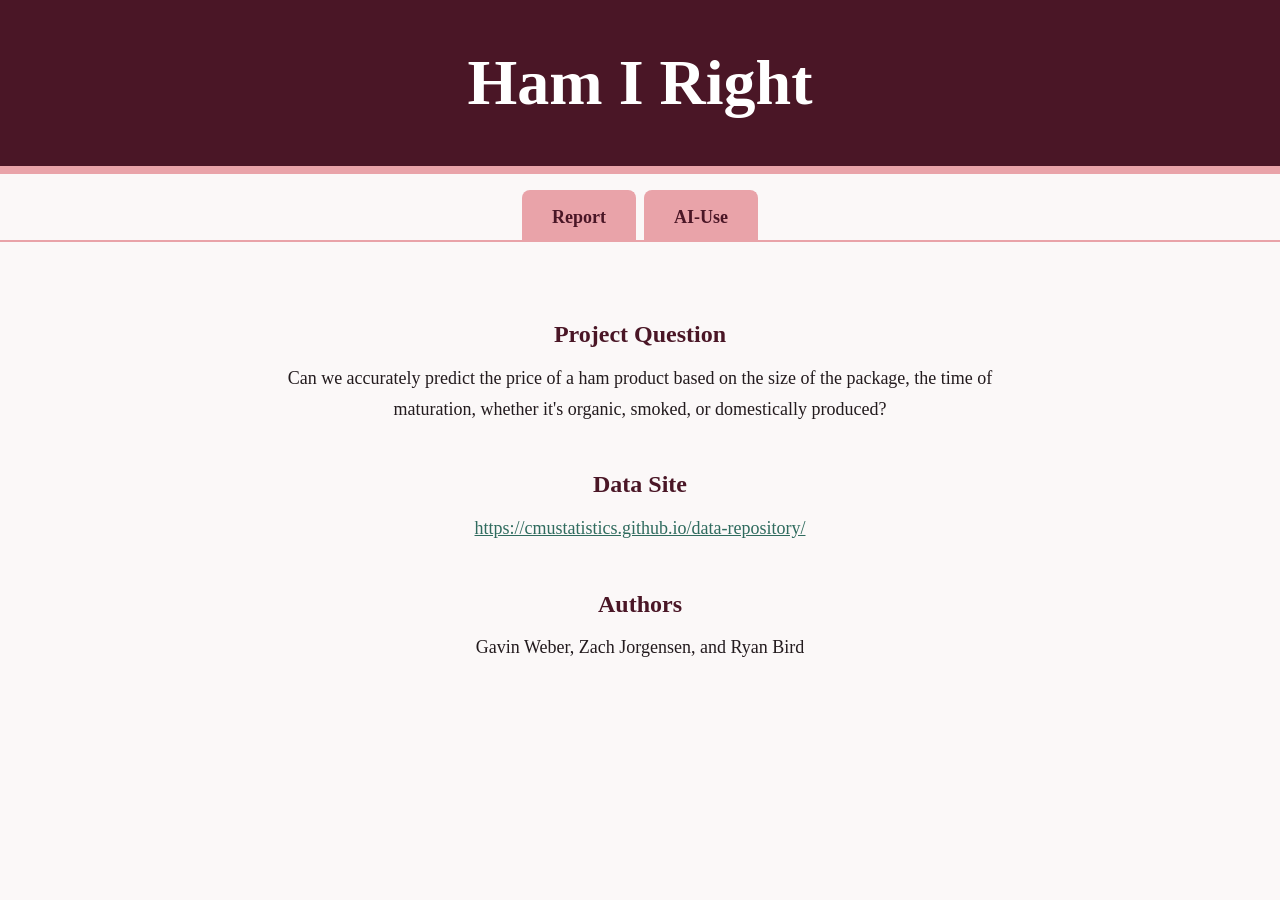
<file: index.html>
<!DOCTYPE html>
<html lang="en">
<head>
  <meta charset="UTF-8">
  <meta name="viewport" content="width=device-width, initial-scale=1.0">
  <title>Ham I Right</title>
  <link rel="stylesheet" href="css/style.css">
</head>
<body>
  <header class="title-bar">
    <h1>Ham I Right</h1>
  </header>

  <nav class="tabs" aria-label="Project pages">
    <a href="files/Ham_I_Right_report.html">Report</a>
    <a href="files/ai-use.html">AI-Use</a>
  </nav>

  <main>
    <section>
      <h2>Project Question</h2>
      <p>Can we accurately predict the price of a ham product based on the size of the package, the time of maturation, whether it's organic, smoked, or domestically produced?</p>
    </section>

    <section>
      <h2>Data Site</h2>
      <p><a href="https://cmustatistics.github.io/data-repository/" target="_blank" rel="noopener">https://cmustatistics.github.io/data-repository/</a></p>
    </section>

    <section>
      <h2>Authors</h2>
      <p>Gavin Weber, Zach Jorgensen, and Ryan Bird</p>
    </section>
  </main>
</body>
</html>
</file>
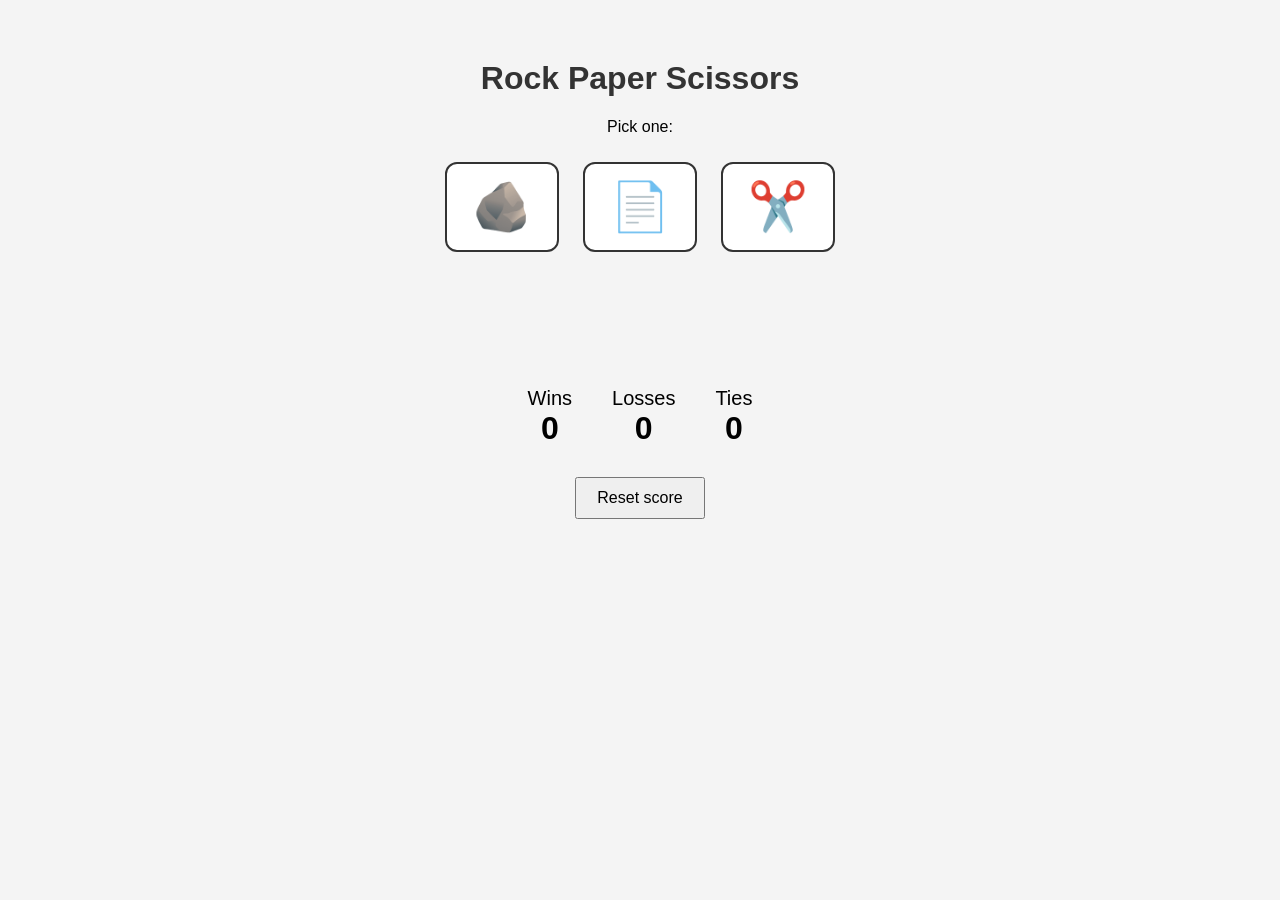
<file: Index.html>
<!DOCTYPE html>
<html lang="en">
<head>
  <meta charset="UTF-8">
  <meta name="viewport" content="width=device-width, initial-scale=1.0">
  <title>Rock Paper Scissors</title>
  <style>
    body {
      font-family: Arial, sans-serif;
      text-align: center;
      margin-top: 60px;
      background-color: #f4f4f4;
    }
    h1 {
      color: #333;
    }
    .choices button {
      font-size: 48px;
      margin: 10px;
      padding: 15px 25px;
      cursor: pointer;
      border: 2px solid #333;
      border-radius: 12px;
      background: white;
    }
    .choices button:hover {
      background: #e0e0e0;
    }
    #result {
      font-size: 24px;
      margin: 30px 0 10px;
      min-height: 30px;
    }
    #picks {
      font-size: 18px;
      color: #555;
      min-height: 25px;
    }
    .scoreboard {
      display: flex;
      justify-content: center;
      gap: 40px;
      margin: 30px 0;
      font-size: 20px;
    }
    .scoreboard span {
      font-weight: bold;
      font-size: 32px;
      display: block;
    }
    #reset {
      padding: 10px 20px;
      font-size: 16px;
      cursor: pointer;
    }
  </style>
</head>
<body>
  <h1>Rock Paper Scissors</h1>
  <p>Pick one:</p>

  <div class="choices">
    <button onclick="play('rock')">🪨</button>
    <button onclick="play('paper')">📄</button>
    <button onclick="play('scissors')">✂️</button>
  </div>

  <div id="result"></div>
  <div id="picks"></div>

  <div class="scoreboard">
    <div>Wins<span id="wins">0</span></div>
    <div>Losses<span id="losses">0</span></div>
    <div>Ties<span id="ties">0</span></div>
  </div>

  <button id="reset" onclick="resetScore()">Reset score</button>

  <script>
    let wins = 0;
    let losses = 0;
    let ties = 0;

    const options = ['rock', 'paper', 'scissors'];
    const emojis = { rock: '🪨', paper: '📄', scissors: '✂️' };

    function play(playerChoice) {
      const computerChoice = options[Math.floor(Math.random() * 3)];
      let message;

      if (playerChoice === computerChoice) {
        ties++;
        message = "It's a tie!";
      } else if (
        (playerChoice === 'rock' && computerChoice === 'scissors') ||
        (playerChoice === 'paper' && computerChoice === 'rock') ||
        (playerChoice === 'scissors' && computerChoice === 'paper')
      ) {
        wins++;
        message = 'You win!';
      } else {
        losses++;
        message = 'You lose!';
      }

      document.getElementById('result').textContent = message;
      document.getElementById('picks').textContent =
        'You: ' + emojis[playerChoice] + '   Computer: ' + emojis[computerChoice];
      updateScore();
    }

    function updateScore() {
      document.getElementById('wins').textContent = wins;
      document.getElementById('losses').textContent = losses;
      document.getElementById('ties').textContent = ties;
    }

    function resetScore() {
      wins = 0;
      losses = 0;
      ties = 0;
      document.getElementById('result').textContent = '';
      document.getElementById('picks').textContent = '';
      updateScore();
    }
  </script>
</body>
</html>
</file>
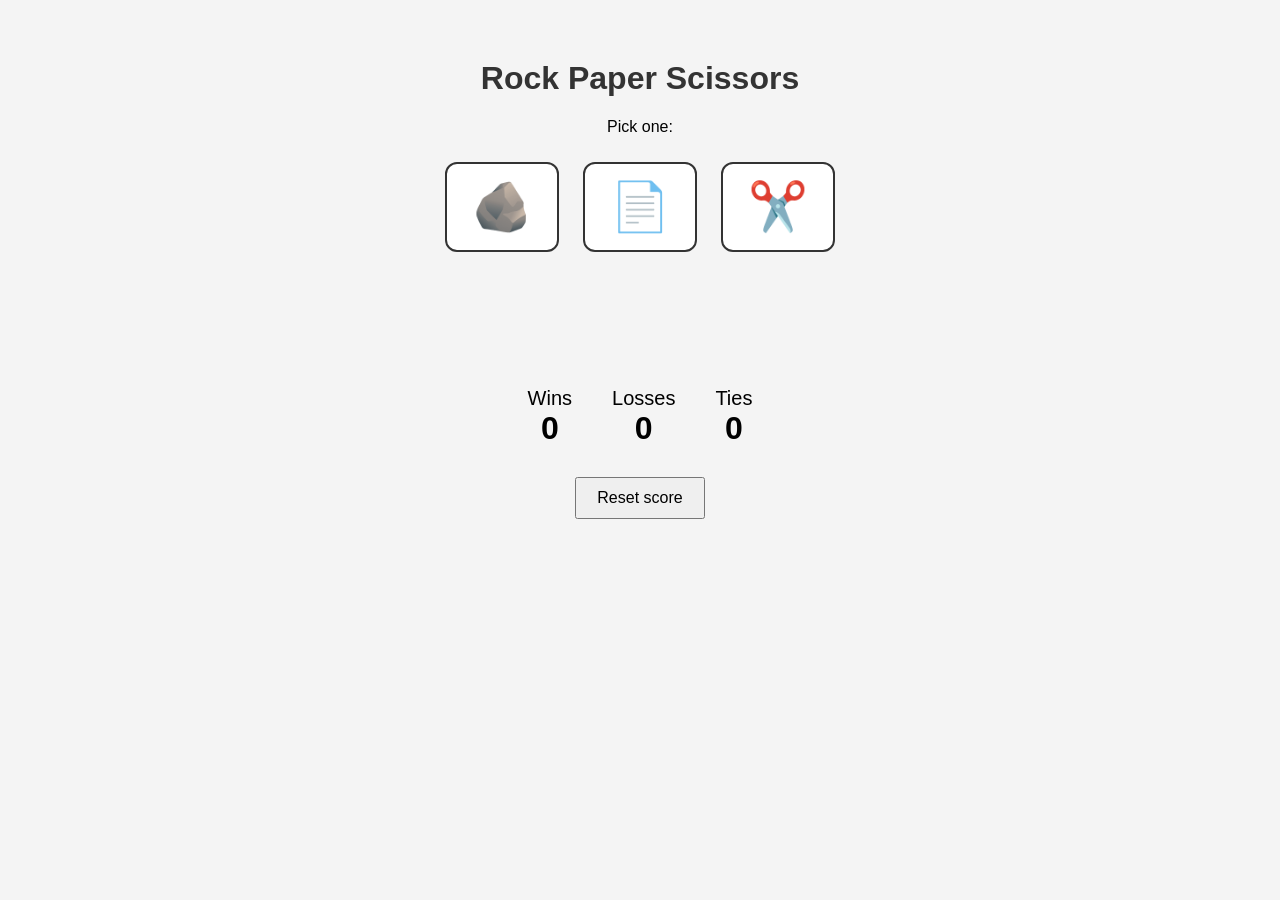
<file: 330.html>
<!DOCTYPE html>
<html lang="en">
<head>
  <meta charset="UTF-8">
  <meta name="viewport" content="width=device-width, initial-scale=1.0">
  <title>Rock Paper Scissors</title>
  <style>
    body {
      font-family: Arial, sans-serif;
      text-align: center;
      margin-top: 60px;
      background-color: #f4f4f4;
    }
    h1 {
      color: #333;
    }
    .choices button {
      font-size: 48px;
      margin: 10px;
      padding: 15px 25px;
      cursor: pointer;
      border: 2px solid #333;
      border-radius: 12px;
      background: white;
    }
    .choices button:hover {
      background: #e0e0e0;
    }
    #result {
      font-size: 24px;
      margin: 30px 0 10px;
      min-height: 30px;
    }
    #picks {
      font-size: 18px;
      color: #555;
      min-height: 25px;
    }
    .scoreboard {
      display: flex;
      justify-content: center;
      gap: 40px;
      margin: 30px 0;
      font-size: 20px;
    }
    .scoreboard span {
      font-weight: bold;
      font-size: 32px;
      display: block;
    }
    #reset {
      padding: 10px 20px;
      font-size: 16px;
      cursor: pointer;
    }
  </style>
</head>
<body>
  <h1>Rock Paper Scissors</h1>
  <p>Pick one:</p>

  <div class="choices">
    <button onclick="play('rock')">🪨</button>
    <button onclick="play('paper')">📄</button>
    <button onclick="play('scissors')">✂️</button>
  </div>

  <div id="result"></div>
  <div id="picks"></div>

  <div class="scoreboard">
    <div>Wins<span id="wins">0</span></div>
    <div>Losses<span id="losses">0</span></div>
    <div>Ties<span id="ties">0</span></div>
  </div>

  <button id="reset" onclick="resetScore()">Reset score</button>

  <script>
    let wins = 0;
    let losses = 0;
    let ties = 0;

    const options = ['rock', 'paper', 'scissors'];
    const emojis = { rock: '🪨', paper: '📄', scissors: '✂️' };

    function play(playerChoice) {
      const computerChoice = options[Math.floor(Math.random() * 3)];
      let message;

      if (playerChoice === computerChoice) {
        ties++;
        message = "It's a tie!";
      } else if (
        (playerChoice === 'rock' && computerChoice === 'scissors') ||
        (playerChoice === 'paper' && computerChoice === 'rock') ||
        (playerChoice === 'scissors' && computerChoice === 'paper')
      ) {
        wins++;
        message = 'You win!';
      } else {
        losses++;
        message = 'You lose!';
      }

      document.getElementById('result').textContent = message;
      document.getElementById('picks').textContent =
        'You: ' + emojis[playerChoice] + '   Computer: ' + emojis[computerChoice];
      updateScore();
    }

    function updateScore() {
      document.getElementById('wins').textContent = wins;
      document.getElementById('losses').textContent = losses;
      document.getElementById('ties').textContent = ties;
    }

    function resetScore() {
      wins = 0;
      losses = 0;
      ties = 0;
      document.getElementById('result').textContent = '';
      document.getElementById('picks').textContent = '';
      updateScore();
    }
  </script>
</body>
</html>
</file>
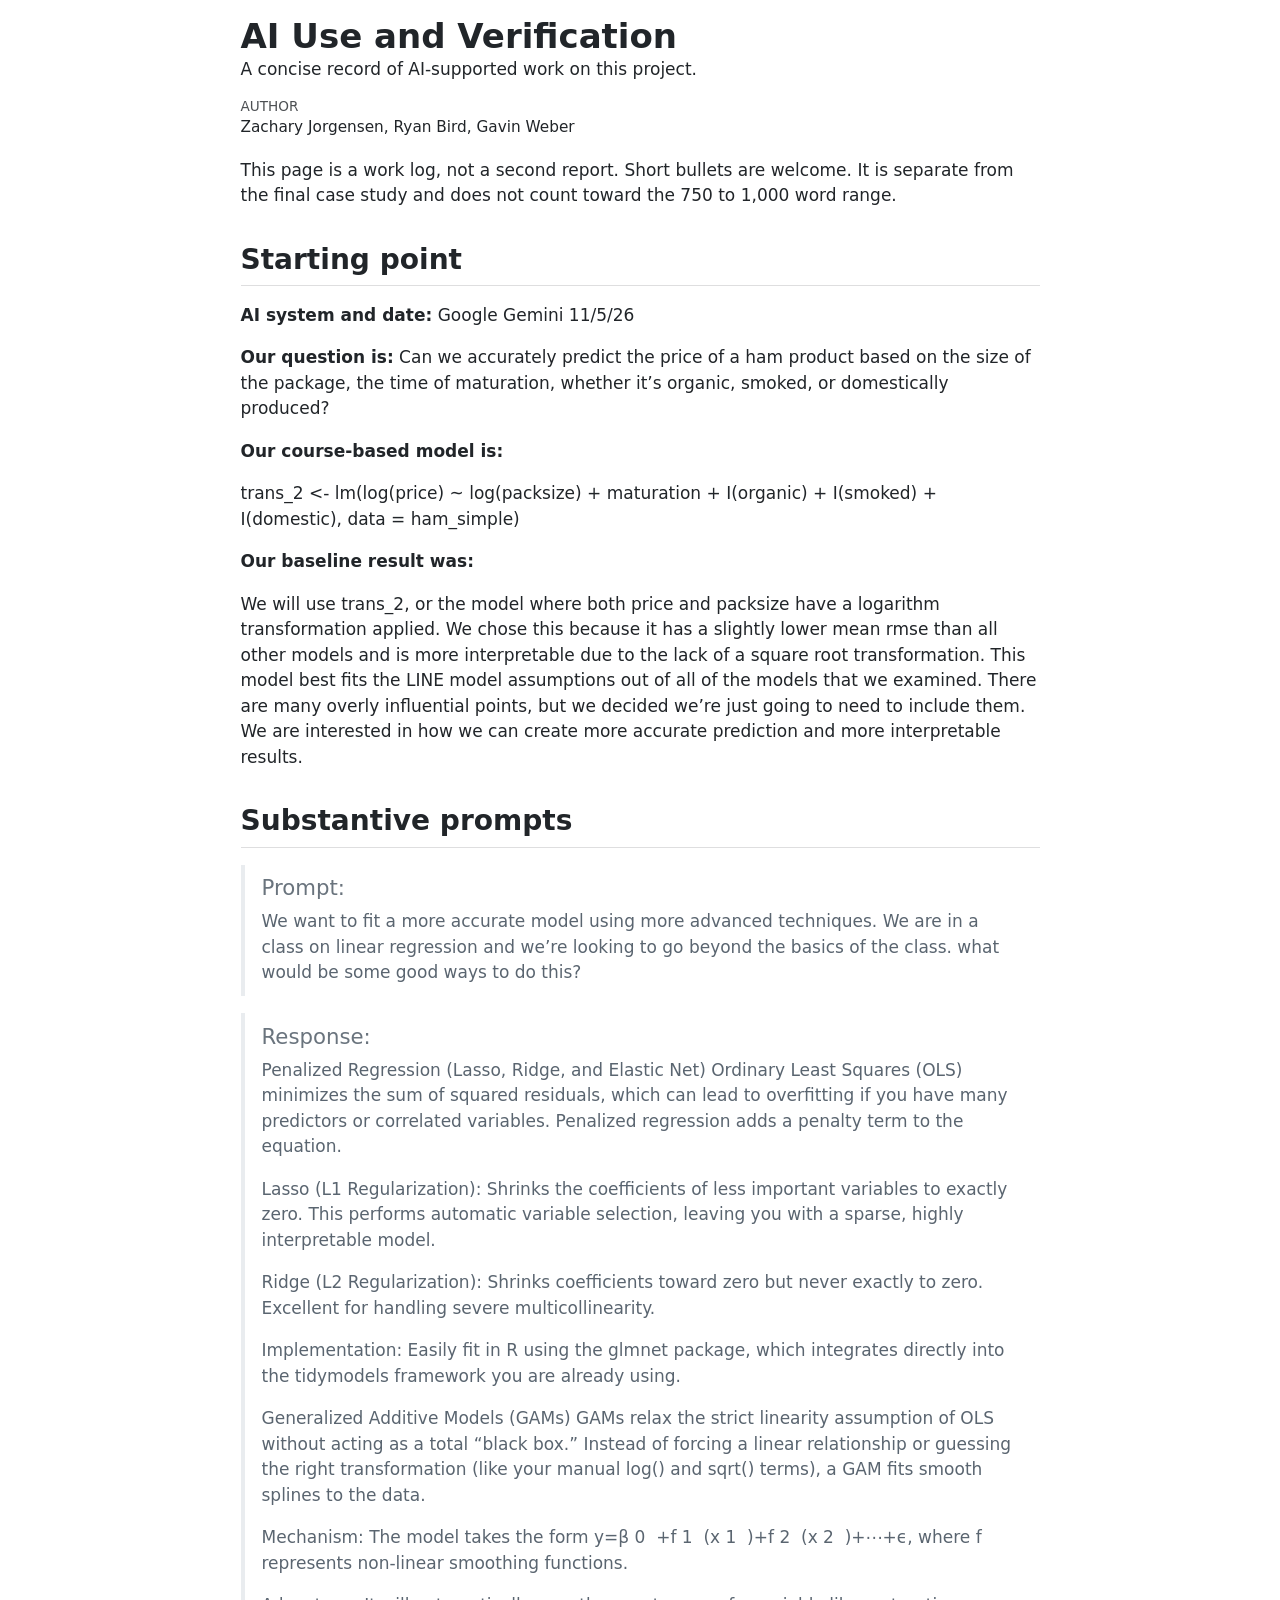
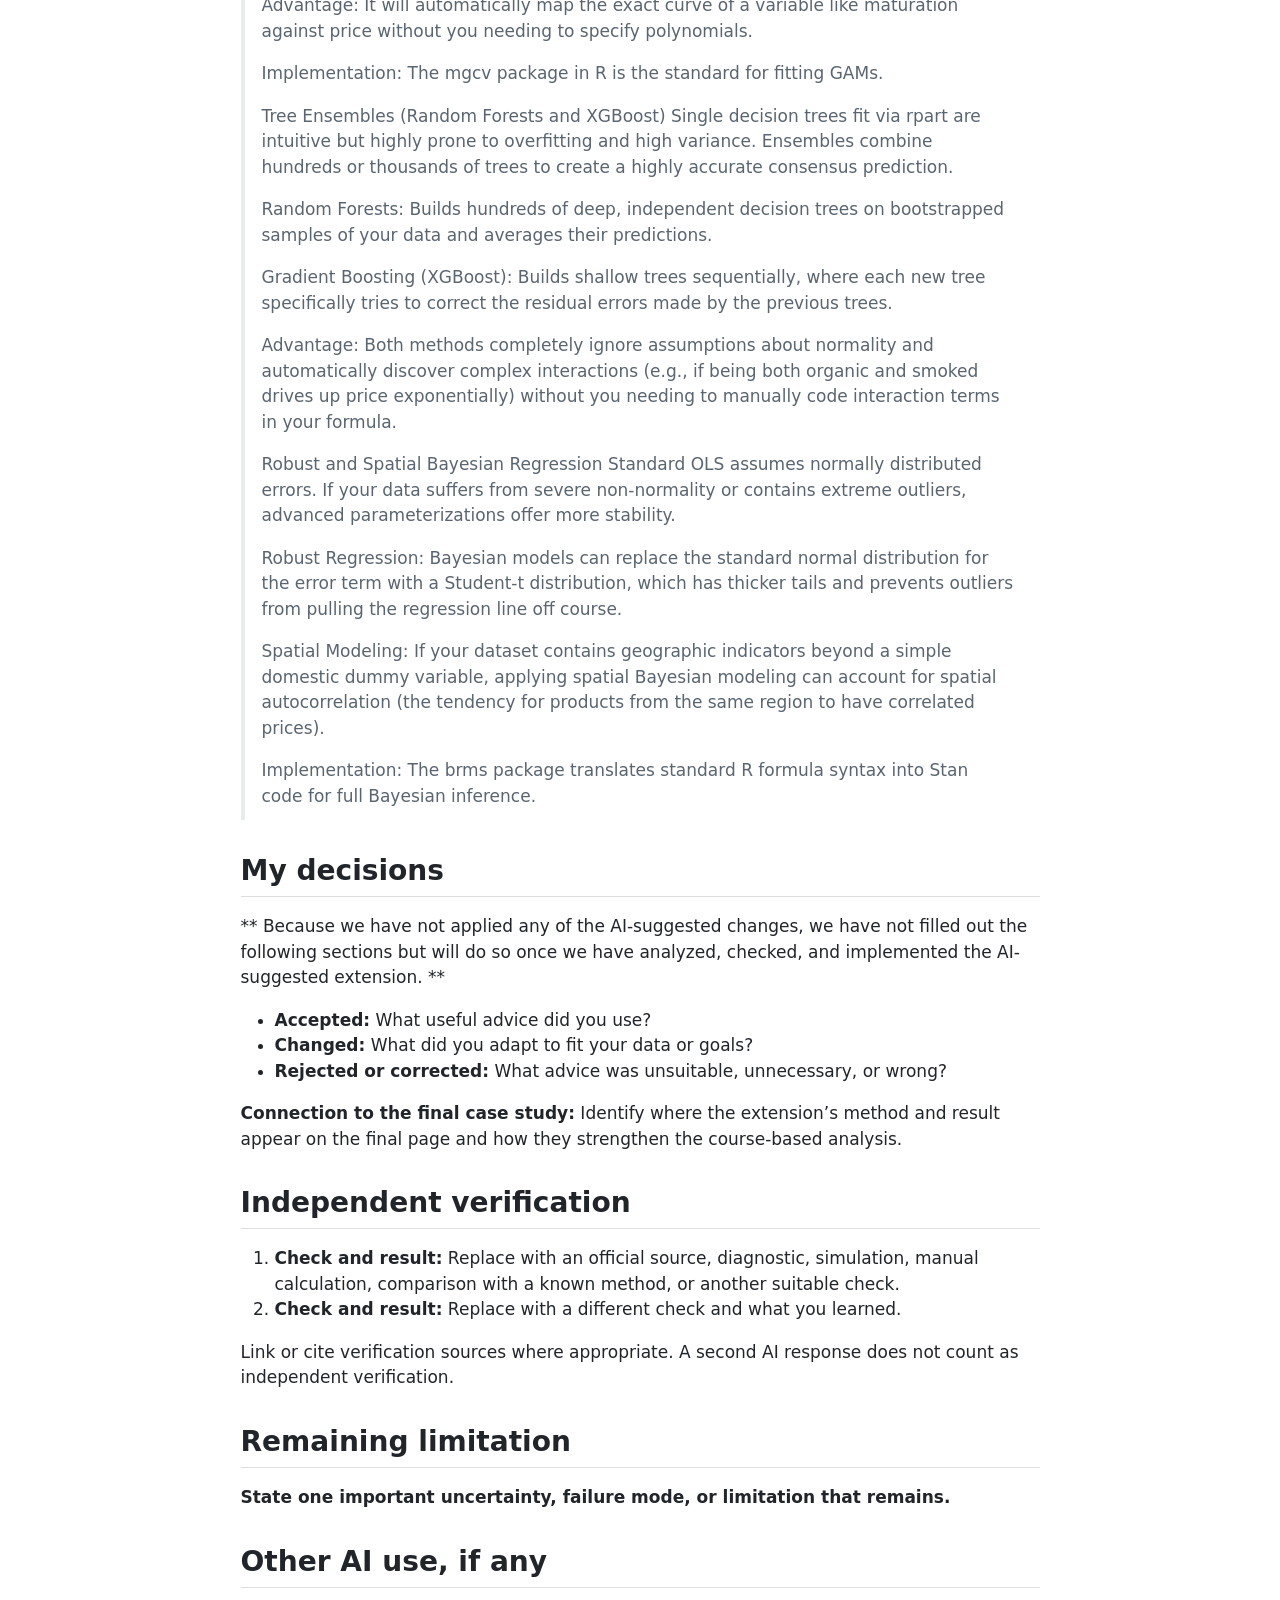
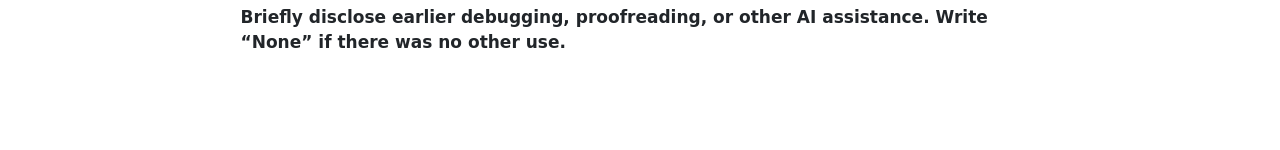
<file: files/ai-use.html>
<!DOCTYPE html>
<html xmlns="http://www.w3.org/1999/xhtml" lang="en" xml:lang="en"><head>

<meta charset="utf-8">
<meta name="generator" content="quarto-1.11.9">

<meta name="viewport" content="width=device-width, initial-scale=1.0, user-scalable=yes">

<meta name="author" content="Zachary Jorgensen, Ryan Bird, Gavin Weber">
<meta name="description" content="A concise record of AI-supported work on this project.">

<title>AI Use and Verification</title>
<style>
/* Default styles provided by pandoc.
** See https://pandoc.org/MANUAL.html#variables-for-html for config info.
*/
span.smallcaps{font-variant: small-caps;}
div.columns{display: flex; gap: 1.5em;}
div.column{flex: auto;}
@media screen {
div.columns{gap: min(4vw, 1.5em);}
div.column{overflow-x: auto;}
}
div.hanging-indent{margin-left: 1.5em; text-indent: -1.5em;}
ul.task-list{list-style: none;}
ul.task-list li input[type="checkbox"] {
  width: 0.8em;
  margin: 0 0.8em 0.2em -1em; /* quarto-specific, see https://github.com/quarto-dev/quarto-cli/issues/4556 */ 
  vertical-align: middle;
}
</style>


<script src="ai-use_files/libs/clipboard/clipboard.min.js"></script>
<script src="ai-use_files/libs/quarto-html/quarto.js" type="module"></script>
<script src="ai-use_files/libs/quarto-html/tabsets/tabsets.js" type="module"></script>
<script src="ai-use_files/libs/quarto-html/scrollable-regions/scrollable-regions.js" type="module"></script>
<script src="ai-use_files/libs/quarto-html/popper.min.js"></script>
<script src="ai-use_files/libs/quarto-html/tippy.umd.min.js"></script>
<script src="ai-use_files/libs/quarto-html/anchor.min.js"></script>
<link href="ai-use_files/libs/quarto-html/tippy.css" rel="stylesheet">
<link href="ai-use_files/libs/quarto-html/quarto-syntax-highlighting-63b5708e65d6cd79cd7618c58d0c21e7.css" rel="stylesheet" id="quarto-text-highlighting-styles">
<script src="ai-use_files/libs/bootstrap/bootstrap.min.js"></script>
<link href="ai-use_files/libs/bootstrap/bootstrap-icons.css" rel="stylesheet">
<link href="ai-use_files/libs/bootstrap/bootstrap-943e08653f4bd8ac7ab9292bfc489267.min.css" rel="stylesheet" append-hash="true" id="quarto-bootstrap" data-mode="light">


</head>

<body class="fullcontent quarto-light"><a id="quarto-skip-link" class="visually-hidden-focusable" href="#quarto-document-content">Skip to main content</a>

<div id="quarto-content" class="page-columns page-rows-contents page-layout-article">

<main class="content" id="quarto-document-content" tabindex="-1">

<header id="title-block-header" class="quarto-title-block default">
<div class="quarto-title">
<h1 class="title">AI Use and Verification</h1>
</div>

<div>
  <div class="description">
    A concise record of AI-supported work on this project.
  </div>
</div>


<div class="quarto-title-meta">

    <div>
    <div class="quarto-title-meta-heading">Author</div>
    <div class="quarto-title-meta-contents">
             <p>Zachary Jorgensen, Ryan Bird, Gavin Weber </p>
          </div>
  </div>
    
  
    
  </div>
  


</header>


<p>This page is a work log, not a second report. Short bullets are welcome. It is separate from the final case study and does not count toward the 750 to 1,000 word range.</p>
<section id="starting-point" class="level2">
<h2 class="anchored" data-anchor-id="starting-point">Starting point</h2>
<p><strong>AI system and date:</strong> Google Gemini 11/5/26</p>
<p><strong>Our question is:</strong> Can we accurately predict the price of a ham product based on the size of the package, the time of maturation, whether it’s organic, smoked, or domestically produced?</p>
<p><strong>Our course-based model is:</strong></p>
<p>trans_2 &lt;- lm(log(price) ~ log(packsize) + maturation + I(organic) + I(smoked) + I(domestic), data = ham_simple)</p>
<p><strong>Our baseline result was:</strong></p>
<p>We will use trans_2, or the model where both price and packsize have a logarithm transformation applied. We chose this because it has a slightly lower mean rmse than all other models and is more interpretable due to the lack of a square root transformation. This model best fits the LINE model assumptions out of all of the models that we examined. There are many overly influential points, but we decided we’re just going to need to include them. We are interested in how we can create more accurate prediction and more interpretable results.</p>
</section>
<section id="substantive-prompts" class="level2">
<h2 class="anchored" data-anchor-id="substantive-prompts">Substantive prompts</h2>
<blockquote class="blockquote">
<h4 id="prompt" class="anchored">Prompt:</h4>
<p>We want to fit a more accurate model using more advanced techniques. We are in a class on linear regression and we’re looking to go beyond the basics of the class. what would be some good ways to do this?</p>
</blockquote>
<blockquote class="blockquote">
<h4 id="response" class="anchored">Response:</h4>
<p>Penalized Regression (Lasso, Ridge, and Elastic Net) Ordinary Least Squares (OLS) minimizes the sum of squared residuals, which can lead to overfitting if you have many predictors or correlated variables. Penalized regression adds a penalty term to the equation.</p>
<p>Lasso (L1 Regularization): Shrinks the coefficients of less important variables to exactly zero. This performs automatic variable selection, leaving you with a sparse, highly interpretable model.</p>
<p>Ridge (L2 Regularization): Shrinks coefficients toward zero but never exactly to zero. Excellent for handling severe multicollinearity.</p>
<p>Implementation: Easily fit in R using the glmnet package, which integrates directly into the tidymodels framework you are already using.</p>
<p>Generalized Additive Models (GAMs) GAMs relax the strict linearity assumption of OLS without acting as a total “black box.” Instead of forcing a linear relationship or guessing the right transformation (like your manual log() and sqrt() terms), a GAM fits smooth splines to the data.</p>
<p>Mechanism: The model takes the form y=β 0 ​ +f 1 ​ (x 1 ​ )+f 2 ​ (x 2 ​ )+⋯+ϵ, where f represents non-linear smoothing functions.</p>
<p>Advantage: It will automatically map the exact curve of a variable like maturation against price without you needing to specify polynomials.</p>
<p>Implementation: The mgcv package in R is the standard for fitting GAMs.</p>
<p>Tree Ensembles (Random Forests and XGBoost) Single decision trees fit via rpart are intuitive but highly prone to overfitting and high variance. Ensembles combine hundreds or thousands of trees to create a highly accurate consensus prediction.</p>
<p>Random Forests: Builds hundreds of deep, independent decision trees on bootstrapped samples of your data and averages their predictions.</p>
<p>Gradient Boosting (XGBoost): Builds shallow trees sequentially, where each new tree specifically tries to correct the residual errors made by the previous trees.</p>
<p>Advantage: Both methods completely ignore assumptions about normality and automatically discover complex interactions (e.g., if being both organic and smoked drives up price exponentially) without you needing to manually code interaction terms in your formula.</p>
<p>Robust and Spatial Bayesian Regression Standard OLS assumes normally distributed errors. If your data suffers from severe non-normality or contains extreme outliers, advanced parameterizations offer more stability.</p>
<p>Robust Regression: Bayesian models can replace the standard normal distribution for the error term with a Student-t distribution, which has thicker tails and prevents outliers from pulling the regression line off course.</p>
<p>Spatial Modeling: If your dataset contains geographic indicators beyond a simple domestic dummy variable, applying spatial Bayesian modeling can account for spatial autocorrelation (the tendency for products from the same region to have correlated prices).</p>
<p>Implementation: The brms package translates standard R formula syntax into Stan code for full Bayesian inference.</p>
</blockquote>
</section>
<section id="my-decisions" class="level2">
<h2 class="anchored" data-anchor-id="my-decisions">My decisions</h2>
<p>** Because we have not applied any of the AI-suggested changes, we have not filled out the following sections but will do so once we have analyzed, checked, and implemented the AI-suggested extension. **</p>
<ul>
<li><strong>Accepted:</strong> What useful advice did you use?</li>
<li><strong>Changed:</strong> What did you adapt to fit your data or goals?</li>
<li><strong>Rejected or corrected:</strong> What advice was unsuitable, unnecessary, or wrong?</li>
</ul>
<p><strong>Connection to the final case study:</strong> Identify where the extension’s method and result appear on the final page and how they strengthen the course-based analysis.</p>
</section>
<section id="independent-verification" class="level2">
<h2 class="anchored" data-anchor-id="independent-verification">Independent verification</h2>
<ol type="1">
<li><strong>Check and result:</strong> Replace with an official source, diagnostic, simulation, manual calculation, comparison with a known method, or another suitable check.</li>
<li><strong>Check and result:</strong> Replace with a different check and what you learned.</li>
</ol>
<p>Link or cite verification sources where appropriate. A second AI response does not count as independent verification.</p>
</section>
<section id="remaining-limitation" class="level2">
<h2 class="anchored" data-anchor-id="remaining-limitation">Remaining limitation</h2>
<p><strong>State one important uncertainty, failure mode, or limitation that remains.</strong></p>
</section>
<section id="other-ai-use-if-any" class="level2">
<h2 class="anchored" data-anchor-id="other-ai-use-if-any">Other AI use, if any</h2>
<p><strong>Briefly disclose earlier debugging, proofreading, or other AI assistance. Write “None” if there was no other use.</strong></p>
</section>

</main>
<!-- /main column -->
<script id="quarto-html-after-body" type="application/javascript">
  window.document.addEventListener("DOMContentLoaded", function (event) {
    const icon = "";
    const anchorJS = new window.AnchorJS();
    anchorJS.options = {
      placement: 'right',
      icon: icon
    };
    anchorJS.add('.anchored');
    const isCodeAnnotation = (el) => {
      for (const clz of el.classList) {
        if (clz.startsWith('code-annotation-')) {                     
          return true;
        }
      }
      return false;
    }
    const onCopySuccess = function(e) {
      // button target
      const button = e.trigger;
      // don't keep focus
      button.blur();
      // flash "checked"
      button.classList.add('code-copy-button-checked');
      var currentTitle = button.getAttribute("title");
      button.setAttribute("title", "Copied!");
      let tooltip;
      if (window.bootstrap) {
        button.setAttribute("data-bs-toggle", "tooltip");
        button.setAttribute("data-bs-placement", "left");
        button.setAttribute("data-bs-title", "Copied!");
        tooltip = new bootstrap.Tooltip(button, 
          { trigger: "manual", 
            customClass: "code-copy-button-tooltip",
            offset: [0, -8]});
        tooltip.show();    
      }
      setTimeout(function() {
        if (tooltip) {
          tooltip.hide();
          button.removeAttribute("data-bs-title");
          button.removeAttribute("data-bs-toggle");
          button.removeAttribute("data-bs-placement");
        }
        button.setAttribute("title", currentTitle);
        button.classList.remove('code-copy-button-checked');
      }, 1000);
      // clear code selection
      e.clearSelection();
    }
    const getTextToCopy = function(trigger) {
      const outerScaffold = trigger.parentElement.cloneNode(true);
      const codeEl = outerScaffold.querySelector('code');
      for (const childEl of codeEl.children) {
        if (isCodeAnnotation(childEl)) {
          childEl.remove();
        }
      }
      return codeEl.innerText;
    }
    const clipboard = new window.ClipboardJS('.code-copy-button:not([data-in-quarto-modal])', {
      text: getTextToCopy
    });
    clipboard.on('success', onCopySuccess);
    if (window.document.getElementById('quarto-embedded-source-code-modal')) {
      const clipboardModal = new window.ClipboardJS('.code-copy-button[data-in-quarto-modal]', {
        text: getTextToCopy,
        container: window.document.getElementById('quarto-embedded-source-code-modal')
      });
      clipboardModal.on('success', onCopySuccess);
    }
      var localhostRegex = new RegExp(/^(?:http|https):\/\/localhost\:?[0-9]*\//);
      var mailtoRegex = new RegExp(/^mailto:/);
        var filterRegex = new RegExp('/' + window.location.host + '/');
      var isInternal = (href) => {
          return filterRegex.test(href) || localhostRegex.test(href) || mailtoRegex.test(href);
      }
      // Inspect non-navigation links and adorn them if external
      window.quartoDecorateExternalLinks = function (root) {
     var links = (root || window.document).querySelectorAll('a[href]:not(.nav-link):not(.navbar-brand):not(.toc-action):not(.sidebar-link):not(.sidebar-item-toggle):not(.pagination-link):not(.no-external):not([aria-hidden]):not(.dropdown-item):not(.quarto-navigation-tool):not(.about-link)');
      for (var i=0; i<links.length; i++) {
        const link = links[i];
        if (!isInternal(link.href)) {
          // undo the damage that might have been done by quarto-nav.js in the case of
          // links that we want to consider external
          if (link.dataset.originalHref !== undefined) {
            link.href = link.dataset.originalHref;
          }
          if (!link.classList.contains('no-external-icon')) {
          }
        }
      }
      };
      window.quartoDecorateExternalLinks(window.document);
    // Esc closes the popup (WCAG 1.4.13) and focus leaving both trigger and
    // popup closes it (WCAG 2.4.11); tippy handles neither for interactive popups.
    const hideOnEscAndFocusOut = {
      name: 'hideOnEscAndFocusOut',
      defaultValue: true,
      fn(instance) {
        const dismiss = () => {
          // A show scheduled by the trigger delay would otherwise reopen it
          instance.clearDelayTimeouts();
          instance.hide();
        };
        const onKeyDown = (event) => {
          if (event.key !== 'Escape') {
            return;
          }
          // Keep Esc from also reaching page handlers (e.g. reveal.js overview),
          // except an open reveal.js slide menu, which Esc should close too.
          // The menu handles keys only when its keyboard option is on.
          const menuHandlesEsc = window.Reveal?.getPlugin?.('menu')?.isOpen() &&
            window.Reveal.getConfig().menu?.keyboard !== false;
          if (!menuHandlesEsc) {
            event.stopPropagation();
          }
          if (instance.popper.contains(window.document.activeElement)) {
            // Disabled while refocusing so the focus trigger does not reopen it
            instance.disable();
            instance.reference.focus();
            instance.enable();
          }
          dismiss();
        };
        const onFocusOut = (event) => {
          const target = event.relatedTarget;
          if (target && !instance.reference.contains(target) &&
              !instance.popper.contains(target)) {
            dismiss();
          }
        };
        // On the trigger too: a click trigger (code-annotations: select) has no
        // blur handling. Attached for the instance's lifetime so leaving the
        // trigger also cancels a show still pending on the trigger delay.
        instance.reference.addEventListener('focusout', onFocusOut);
        return {
          onShow() {
            window.document.addEventListener('keydown', onKeyDown, true);
            instance.popper.addEventListener('focusout', onFocusOut);
          },
          onHide() {
            window.document.removeEventListener('keydown', onKeyDown, true);
            instance.popper.removeEventListener('focusout', onFocusOut);
          },
          onDestroy() {
            instance.reference.removeEventListener('focusout', onFocusOut);
          },
        };
      },
    };
    function tippyHover(el, contentFn, onTriggerFn, onUntriggerFn) {
      const config = {
        allowHTML: true,
        maxWidth: 500,
        delay: 100,
        arrow: false,
        appendTo: function(el) {
            return el.parentElement;
        },
        interactive: true,
        interactiveBorder: 10,
        theme: 'quarto',
        placement: 'bottom-start',
        plugins: [hideOnEscAndFocusOut],
      };
      if (contentFn) {
        config.content = contentFn;
      }
      if (onTriggerFn) {
        config.onTrigger = onTriggerFn;
      }
      if (onUntriggerFn) {
        config.onUntrigger = onUntriggerFn;
      }
      window.tippy(el, config); 
    }
    const noterefs = window.document.querySelectorAll('a[role="doc-noteref"]');
    for (var i=0; i<noterefs.length; i++) {
      const ref = noterefs[i];
      tippyHover(ref, function() {
        // use id or data attribute instead here
        let href = ref.getAttribute('data-footnote-href') || ref.getAttribute('href');
        try { href = new URL(href).hash; } catch {}
        const id = href.replace(/^#\/?/, "");
        const note = window.document.getElementById(id);
        if (note) {
          return note.innerHTML;
        } else {
          return "";
        }
      });
    }
    const xrefs = window.document.querySelectorAll('a.quarto-xref');
    const processXRef = (id, note) => {
      // Strip column container classes
      const stripColumnClz = (el) => {
        el.classList.remove("page-full", "page-columns");
        if (el.children) {
          for (const child of el.children) {
            stripColumnClz(child);
          }
        }
      }
      stripColumnClz(note)
      if (id === null || id.startsWith('sec-')) {
        // Special case sections, only their first couple elements
        const container = document.createElement("div");
        if (note.children && note.children.length > 2) {
          container.appendChild(note.children[0].cloneNode(true));
          for (let i = 1; i < note.children.length; i++) {
            const child = note.children[i];
            if (child.tagName === "P" && child.innerText === "") {
              continue;
            } else {
              container.appendChild(child.cloneNode(true));
              break;
            }
          }
          if (window.Quarto?.typesetMath) {
            window.Quarto.typesetMath(container);
          }
          return container.innerHTML
        } else {
          if (window.Quarto?.typesetMath) {
            window.Quarto.typesetMath(note);
          }
          return note.innerHTML;
        }
      } else {
        // Remove any anchor links if they are present
        const anchorLink = note.querySelector('a.anchorjs-link');
        if (anchorLink) {
          anchorLink.remove();
        }
        if (window.Quarto?.typesetMath) {
          window.Quarto.typesetMath(note);
        }
        if (note.classList.contains("callout")) {
          return note.outerHTML;
        } else {
          return note.innerHTML;
        }
      }
    }
    for (var i=0; i<xrefs.length; i++) {
      const xref = xrefs[i];
      tippyHover(xref, undefined, function(instance) {
        instance.disable();
        let url = xref.getAttribute('href');
        let hash = undefined; 
        if (url.startsWith('#')) {
          hash = url;
        } else {
          try { hash = new URL(url).hash; } catch {}
        }
        if (hash) {
          const id = hash.replace(/^#\/?/, "");
          const note = window.document.getElementById(id);
          if (note !== null) {
            try {
              const html = processXRef(id, note.cloneNode(true));
              instance.setContent(html);
            } finally {
              instance.enable();
              instance.show();
            }
          } else {
            // See if we can fetch this
            fetch(url.split('#')[0])
            .then(res => res.text())
            .then(html => {
              const parser = new DOMParser();
              const htmlDoc = parser.parseFromString(html, "text/html");
              const note = htmlDoc.getElementById(id);
              if (note !== null) {
                const html = processXRef(id, note);
                instance.setContent(html);
              } 
            }).finally(() => {
              instance.enable();
              instance.show();
            });
          }
        } else {
          // See if we can fetch a full url (with no hash to target)
          // This is a special case and we should probably do some content thinning / targeting
          fetch(url)
          .then(res => res.text())
          .then(html => {
            const parser = new DOMParser();
            const htmlDoc = parser.parseFromString(html, "text/html");
            const note = htmlDoc.querySelector('main.content');
            if (note !== null) {
              // This should only happen for chapter cross references
              // (since there is no id in the URL)
              // remove the first header
              if (note.children.length > 0 && note.children[0].tagName === "HEADER") {
                note.children[0].remove();
              }
              const html = processXRef(null, note);
              instance.setContent(html);
            } 
          }).finally(() => {
            instance.enable();
            instance.show();
          });
        }
      }, function(instance) {
      });
    }
        let selectedAnnoteEl;
        const selectorForAnnotation = ( cell, annotation) => {
          let cellAttr = 'data-code-cell="' + cell + '"';
          let lineAttr = 'data-code-annotation="' +  annotation + '"';
          const selector = 'span[' + cellAttr + '][' + lineAttr + ']';
          return selector;
        }
        const selectCodeLines = (annoteEl) => {
          const doc = window.document;
          const targetCell = annoteEl.getAttribute("data-target-cell");
          const targetAnnotation = annoteEl.getAttribute("data-target-annotation");
          const annoteSpan = window.document.querySelector(selectorForAnnotation(targetCell, targetAnnotation));
          const lines = annoteSpan.getAttribute("data-code-lines").split(",");
          const lineIds = lines.map((line) => {
            return targetCell + "-" + line;
          })
          // Each band is positioned against its own containing block, which is
          // not the offsetParent of the lines, so place it from client rects.
          const placeBand = (band, firstEl, lastEl, codeBlock) => {
            const container = band.offsetParent;
            if (container === null) {
              return;
            }
            const containerRect = container.getBoundingClientRect();
            // Reveal.js scales slides with a transform, so convert client
            // pixels back to the CSS pixels of the container.
            const scale = containerRect.height / container.offsetHeight || 1;
            const firstRect = firstEl.getBoundingClientRect();
            const lastRect = lastEl.getBoundingClientRect();
            const top = (firstRect.top - containerRect.top) / scale - container.clientTop + container.scrollTop;
            const height = (lastRect.bottom - firstRect.top) / scale;
            band.style.top = top - 2 + "px";
            band.style.height = height + 4 + "px";
            if (codeBlock) {
              // Without the copy button wrapper, the containing block is wider
              // than the code block, so span the code block explicitly.
              const blockRect = codeBlock.getBoundingClientRect();
              band.style.left = (blockRect.left - containerRect.left) / scale - container.clientLeft + container.scrollLeft + "px";
              band.style.width = blockRect.width / scale + "px";
            }
          };
          if (lineIds.length > 0) {
            const el = window.document.getElementById(lineIds[0]);
            const lastEl = window.document.getElementById(lineIds[lineIds.length - 1]);
            const parent = el.parentElement.parentElement;
            // cook up a div (if necessary) and position it
            let div = window.document.getElementById("code-annotation-line-highlight");
            if (div === null) {
              div = window.document.createElement("div");
              div.setAttribute("id", "code-annotation-line-highlight");
              div.style.position = 'absolute';
              parent.appendChild(div);
            }
            placeBand(div, el, lastEl, parent.closest("div.sourceCode") || parent);
            let gutterDiv = window.document.getElementById("code-annotation-line-highlight-gutter");
            if (gutterDiv === null) {
              gutterDiv = window.document.createElement("div");
              gutterDiv.setAttribute("id", "code-annotation-line-highlight-gutter");
              gutterDiv.style.position = 'absolute';
              const codeCell = window.document.getElementById(targetCell);
              const gutter = codeCell.querySelector('.code-annotation-gutter');
              gutter.appendChild(gutterDiv);
            }
            placeBand(gutterDiv, el, lastEl);
            selectedAnnoteEl = annoteEl;
          }
        };
        const unselectCodeLines = () => {
          const elementsIds = ["code-annotation-line-highlight", "code-annotation-line-highlight-gutter"];
          elementsIds.forEach((elId) => {
            const div = window.document.getElementById(elId);
            if (div) {
              div.remove();
            }
          });
          selectedAnnoteEl = undefined;
        };
          // Handle positioning of the toggle
      window.addEventListener(
        "resize",
        throttle(() => {
          elRect = undefined;
          if (selectedAnnoteEl) {
            selectCodeLines(selectedAnnoteEl);
          }
        }, 10)
      );
      function throttle(fn, ms) {
      let throttle = false;
      let timer;
        return (...args) => {
          if(!throttle) { // first call gets through
              fn.apply(this, args);
              throttle = true;
          } else { // all the others get throttled
              if(timer) clearTimeout(timer); // cancel #2
              timer = setTimeout(() => {
                fn.apply(this, args);
                timer = throttle = false;
              }, ms);
          }
        };
      }
        // Attach click handler to the DT
        const annoteDls = window.document.querySelectorAll('dt[data-target-cell]');
        for (const annoteDlNode of annoteDls) {
          annoteDlNode.addEventListener('click', (event) => {
            const clickedEl = event.target;
            if (clickedEl !== selectedAnnoteEl) {
              unselectCodeLines();
              const activeEl = window.document.querySelector('dt[data-target-cell].code-annotation-active');
              if (activeEl) {
                activeEl.classList.remove('code-annotation-active');
              }
              selectCodeLines(clickedEl);
              clickedEl.classList.add('code-annotation-active');
            } else {
              // Unselect the line
              unselectCodeLines();
              clickedEl.classList.remove('code-annotation-active');
            }
          });
        }
    const findCites = (el) => {
      const parentEl = el.parentElement;
      if (parentEl) {
        const cites = parentEl.dataset.cites;
        if (cites) {
          return {
            el,
            cites: cites.split(' ')
          };
        } else {
          return findCites(el.parentElement)
        }
      } else {
        return undefined;
      }
    };
    var bibliorefs = window.document.querySelectorAll('a[role="doc-biblioref"]');
    for (var i=0; i<bibliorefs.length; i++) {
      const ref = bibliorefs[i];
      const citeInfo = findCites(ref);
      if (citeInfo) {
        tippyHover(citeInfo.el, function() {
          var popup = window.document.createElement('div');
          citeInfo.cites.forEach(function(cite) {
            var citeDiv = window.document.createElement('div');
            citeDiv.classList.add('hanging-indent');
            citeDiv.classList.add('csl-entry');
            var biblioDiv = window.document.getElementById('ref-' + cite);
            if (biblioDiv) {
              citeDiv.innerHTML = biblioDiv.innerHTML;
            }
            popup.appendChild(citeDiv);
          });
          return popup.innerHTML;
        });
      }
    }
  });
  </script>
  <script type="application/javascript">
  window.quartoScrollableRegionsLabels = {"code":"Scrollable code","output":"Scrollable output"};
  </script>
</div> <!-- /content -->




</body></html>
</file>
<file: css/style.css>
:root {
  --brine: #4A1626;
  --ham: #E9A3A9;
  --paper: #FBF8F8;
  --ink: #231B1E;
  --rind: #2F6B5E;
}

*, *::before, *::after { box-sizing: border-box; }

body {
  margin: 0;
  background: var(--paper);
  color: var(--ink);
  font-family: Georgia, "Times New Roman", serif;
  font-size: 1.125rem;
  line-height: 1.7;
  text-align: center;
}

/* Title bar */
.title-bar {
  background: var(--brine);
  border-bottom: 8px solid var(--ham);
  padding: clamp(1.75rem, 5vw, 3rem) 1.5rem;
}

.title-bar h1 {
  margin: 0;
  color: #fff;
  font-size: clamp(2.4rem, 8vw, 4rem);
  line-height: 1.1;
}

/* Tabs */
.tabs {
  display: flex;
  justify-content: center;
  flex-wrap: wrap;
  gap: .5rem;
  background: var(--paper);
  border-bottom: 2px solid var(--ham);
  padding: 1rem 1.5rem 0;
}

.tabs a {
  display: inline-block;
  padding: .6rem 1.75rem;
  background: var(--ham);
  color: var(--brine);
  font-weight: bold;
  text-decoration: none;
  word-break: normal;
  border: 2px solid var(--ham);
  border-bottom: none;
  border-radius: 8px 8px 0 0;
  margin-bottom: -2px;
}

.tabs a:hover {
  background: var(--brine);
  border-color: var(--brine);
  color: #fff;
}

.tabs a:focus-visible {
  outline: 3px solid var(--rind);
  outline-offset: 3px;
}

/* Content */
main {
  width: min(760px, 100% - 3rem);
  margin: 0 auto;
  padding: clamp(2.5rem, 8vw, 4.5rem) 0;
}

section { margin-bottom: 2.5rem; }
section:last-child { margin-bottom: 0; }

h2 {
  font-size: 1.5rem;
  color: var(--brine);
  margin: 0 0 .5rem;
}

p { margin: 0; }

a { color: var(--rind); word-break: break-all; }
a:hover { color: var(--brine); }
a:focus-visible { outline: 3px solid var(--rind); outline-offset: 3px; }
</file>
<file: files/ai-use_files/libs/quarto-html/tippy.css>
.tippy-box[data-animation=fade][data-state=hidden]{opacity:0}[data-tippy-root]{max-width:calc(100vw - 10px)}.tippy-box{position:relative;background-color:#333;color:#fff;border-radius:4px;font-size:14px;line-height:1.4;white-space:normal;outline:0;transition-property:transform,visibility,opacity}.tippy-box[data-placement^=top]>.tippy-arrow{bottom:0}.tippy-box[data-placement^=top]>.tippy-arrow:before{bottom:-7px;left:0;border-width:8px 8px 0;border-top-color:initial;transform-origin:center top}.tippy-box[data-placement^=bottom]>.tippy-arrow{top:0}.tippy-box[data-placement^=bottom]>.tippy-arrow:before{top:-7px;left:0;border-width:0 8px 8px;border-bottom-color:initial;transform-origin:center bottom}.tippy-box[data-placement^=left]>.tippy-arrow{right:0}.tippy-box[data-placement^=left]>.tippy-arrow:before{border-width:8px 0 8px 8px;border-left-color:initial;right:-7px;transform-origin:center left}.tippy-box[data-placement^=right]>.tippy-arrow{left:0}.tippy-box[data-placement^=right]>.tippy-arrow:before{left:-7px;border-width:8px 8px 8px 0;border-right-color:initial;transform-origin:center right}.tippy-box[data-inertia][data-state=visible]{transition-timing-function:cubic-bezier(.54,1.5,.38,1.11)}.tippy-arrow{width:16px;height:16px;color:#333}.tippy-arrow:before{content:"";position:absolute;border-color:transparent;border-style:solid}.tippy-content{position:relative;padding:5px 9px;z-index:1}
</file>
<file: files/ai-use_files/libs/quarto-html/quarto-syntax-highlighting-63b5708e65d6cd79cd7618c58d0c21e7.css>
/* quarto syntax highlight colors */
:root {
  --quarto-hl-ot-color: #003B4F;
  --quarto-hl-at-color: #657422;
  --quarto-hl-ss-color: #20794D;
  --quarto-hl-an-color: #5E5E5E;
  --quarto-hl-fu-color: #4758AB;
  --quarto-hl-st-color: #20794D;
  --quarto-hl-cf-color: #003B4F;
  --quarto-hl-op-color: #5E5E5E;
  --quarto-hl-er-color: #AD0000;
  --quarto-hl-bn-color: #AD0000;
  --quarto-hl-al-color: #AD0000;
  --quarto-hl-va-color: #111111;
  --quarto-hl-bu-color: inherit;
  --quarto-hl-ex-color: inherit;
  --quarto-hl-pp-color: #AD0000;
  --quarto-hl-in-color: #5E5E5E;
  --quarto-hl-vs-color: #20794D;
  --quarto-hl-wa-color: #5E5E5E;
  --quarto-hl-do-color: #5E5E5E;
  --quarto-hl-im-color: #00769E;
  --quarto-hl-ch-color: #20794D;
  --quarto-hl-dt-color: #AD0000;
  --quarto-hl-fl-color: #AD0000;
  --quarto-hl-co-color: #5E5E5E;
  --quarto-hl-cv-color: #5E5E5E;
  --quarto-hl-cn-color: #8f5902;
  --quarto-hl-sc-color: #5E5E5E;
  --quarto-hl-dv-color: #AD0000;
  --quarto-hl-kw-color: #003B4F;
}

/* other quarto variables */
:root {
  --quarto-font-monospace: SFMono-Regular, Menlo, Monaco, Consolas, "Liberation Mono", "Courier New", monospace;
}

/* syntax highlight based on Pandoc's rules */
pre > code.sourceCode > span {
  color: #003B4F;
}

code.sourceCode > span {
  color: #003B4F;
}

div.sourceCode,
div.sourceCode pre.sourceCode {
  color: #003B4F;
}

/* Normal */
code span {
  color: #003B4F;
}

/* Alert */
code span.al {
  color: #AD0000;
  font-style: inherit;
}

/* Annotation */
code span.an {
  color: #5E5E5E;
  font-style: inherit;
}

/* Attribute */
code span.at {
  color: #657422;
  font-style: inherit;
}

/* BaseN */
code span.bn {
  color: #AD0000;
  font-style: inherit;
}

/* BuiltIn */
code span.bu {
  font-style: inherit;
}

/* ControlFlow */
code span.cf {
  color: #003B4F;
  font-weight: bold;
  font-style: inherit;
}

/* Char */
code span.ch {
  color: #20794D;
  font-style: inherit;
}

/* Constant */
code span.cn {
  color: #8f5902;
  font-style: inherit;
}

/* Comment */
code span.co {
  color: #5E5E5E;
  font-style: inherit;
}

/* CommentVar */
code span.cv {
  color: #5E5E5E;
  font-style: italic;
}

/* Documentation */
code span.do {
  color: #5E5E5E;
  font-style: italic;
}

/* DataType */
code span.dt {
  color: #AD0000;
  font-style: inherit;
}

/* DecVal */
code span.dv {
  color: #AD0000;
  font-style: inherit;
}

/* Error */
code span.er {
  color: #AD0000;
  font-style: inherit;
}

/* Extension */
code span.ex {
  font-style: inherit;
}

/* Float */
code span.fl {
  color: #AD0000;
  font-style: inherit;
}

/* Function */
code span.fu {
  color: #4758AB;
  font-style: inherit;
}

/* Import */
code span.im {
  color: #00769E;
  font-style: inherit;
}

/* Information */
code span.in {
  color: #5E5E5E;
  font-style: inherit;
}

/* Keyword */
code span.kw {
  color: #003B4F;
  font-weight: bold;
  font-style: inherit;
}

/* Operator */
code span.op {
  color: #5E5E5E;
  font-style: inherit;
}

/* Other */
code span.ot {
  color: #003B4F;
  font-style: inherit;
}

/* Preprocessor */
code span.pp {
  color: #AD0000;
  font-style: inherit;
}

/* SpecialChar */
code span.sc {
  color: #5E5E5E;
  font-style: inherit;
}

/* SpecialString */
code span.ss {
  color: #20794D;
  font-style: inherit;
}

/* String */
code span.st {
  color: #20794D;
  font-style: inherit;
}

/* Variable */
code span.va {
  color: #111111;
  font-style: inherit;
}

/* VerbatimString */
code span.vs {
  color: #20794D;
  font-style: inherit;
}

/* Warning */
code span.wa {
  color: #5E5E5E;
  font-style: italic;
}

.prevent-inlining {
  content: "</";
}

/*# sourceMappingURL=054cc16b9e9817627be6994582d2ffb5.css.map */
</file>
